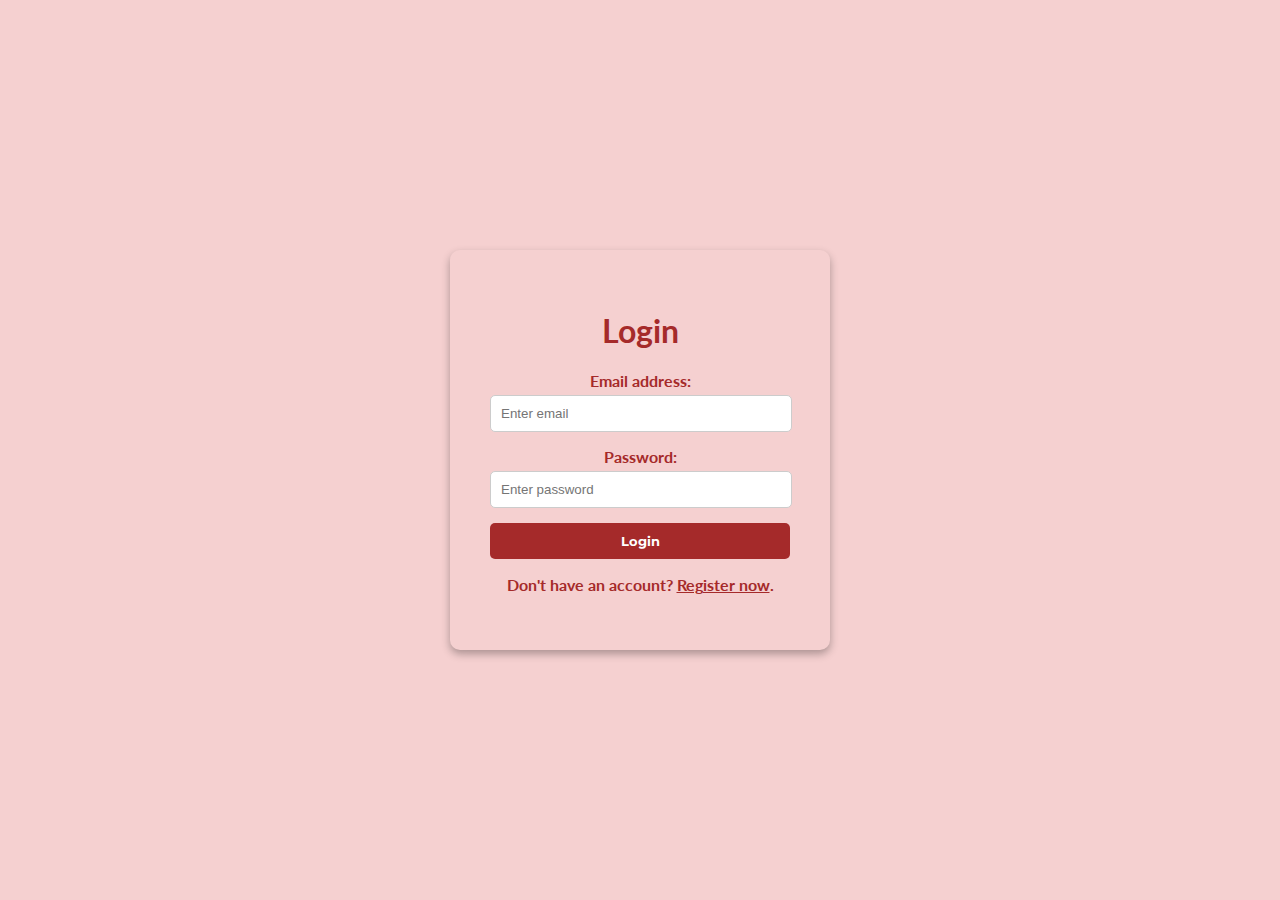
<file: KeyPlate/home.html>
<!DOCTYPE html>
<html lang="en">
  <head>
    <meta charset="UTF-8" />
    <meta name="viewport" content="width=device-width, initial-scale=1.0" />
    <title>KeyPlate</title>
    <link rel="stylesheet" href="styles.css" />
    <link
      href="https://fonts.googleapis.com/css2?family=Montserrat:wght@400;700&family=Lato&display=swap"
      rel="stylesheet"
    />
  </head>
  <body>
    <nav>
      <h1>KeyPlate</h1>
      <ul>
        <li><a href="#" id="homeLink">Home</a></li>
        <li><a href="#" id="favoritesLink">Favorites</a></li>
        <li><a href="#" id="logoutLink">Logout</a></li>
      </ul>
    </nav>
    <div class="search-container">
      <form id="recipeForm">
        <label for="mainIngredient">Enter Main Ingredient:</label>
        <input type="text" id="mainIngredient" name="mainIngredient" required />
        <button type="submit">Search</button>
      </form>
    </div>
    <div id="recipeContainer" class="recipe-container"></div>
    <div
      id="favoritesContainer"
      class="recipe-container"
      style="display: none"
    ></div>

    <div id="cardContainer">
      <div class="recipe-card">
        <h2></h2>
        <p><b>Ingredients:</b></p>
        <ul></ul>
        <p><b>Instructions:</b></p>
        <p></p>
        <button class="close">Close</button>
      </div>
    </div>

    <script src="scripts.js"></script>
  </body>
</html>
</file>
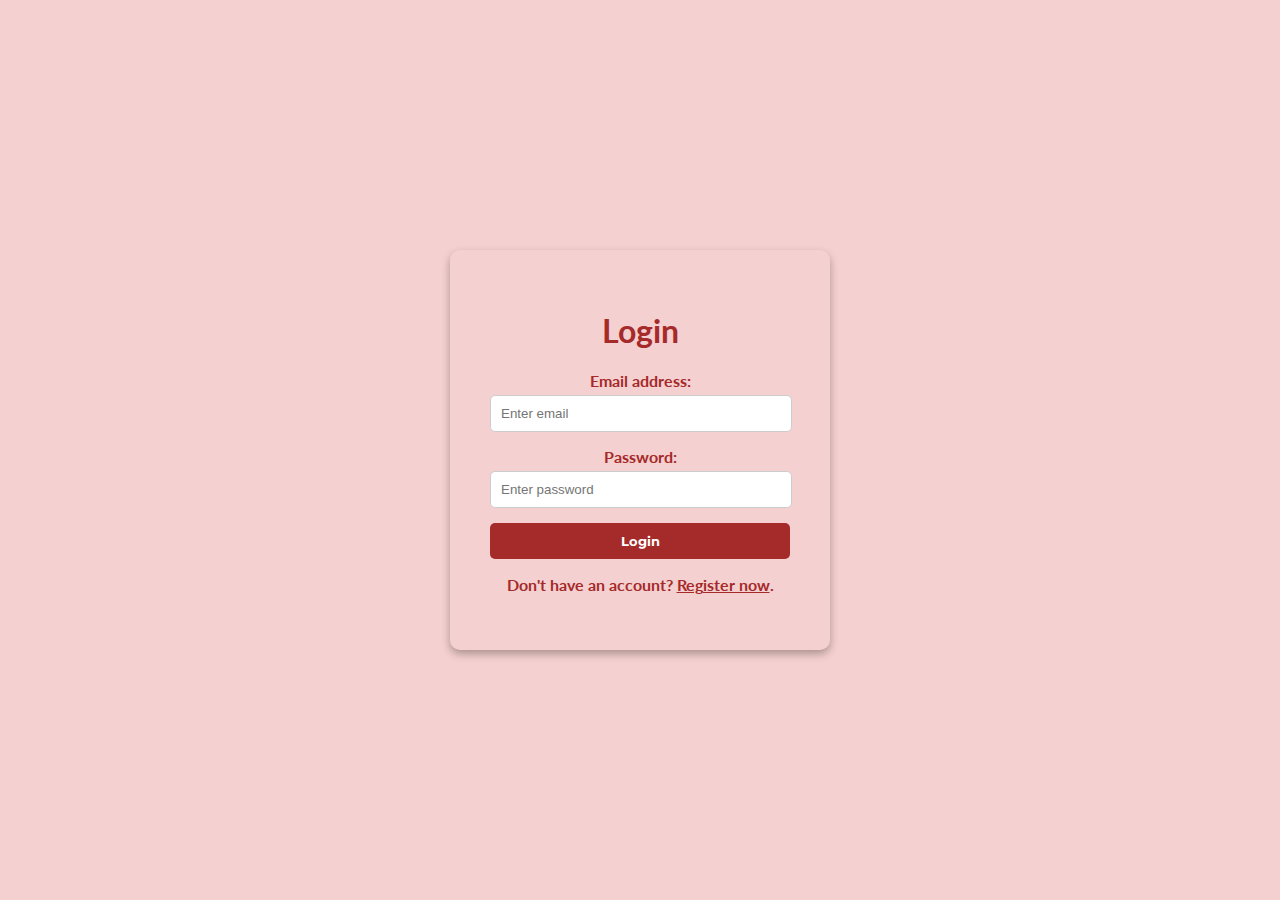
<file: KeyPlate/login.html>
<!DOCTYPE html>
<html lang="en">
<head>
    <meta charset="UTF-8">
    <meta name="viewport" content="width=device-width, initial-scale=1.0">
    <title>Login</title>
    <link rel="stylesheet" href="formstyles.css">
    <link href="https://fonts.googleapis.com/css2?family=Montserrat:wght@400;700&family=Lato&display=swap" rel="stylesheet">
</head>
<body>
    <div class="form-container">
        <div class="form-box">
            <h1>Login</h1>
            <form id="loginForm">
                <label for="email">Email address:</label>
                <input type="email" id="email" name="email" placeholder="Enter email" required>
                <span class="error-message" id="email-error"></span>
                <label for="password">Password:</label>
                <input type="password" id="password" name="password" placeholder="Enter password" required>
                <span class="error-message" id="password-error"></span>
                <button type="button" onclick="submitLogin()">Login</button>
            </form>
            <p>Don't have an account? <a href="register.html">Register now</a>.</p>
        </div>
    </div>
    <script src="forms.js"></script>
</body>
</html>
</file>
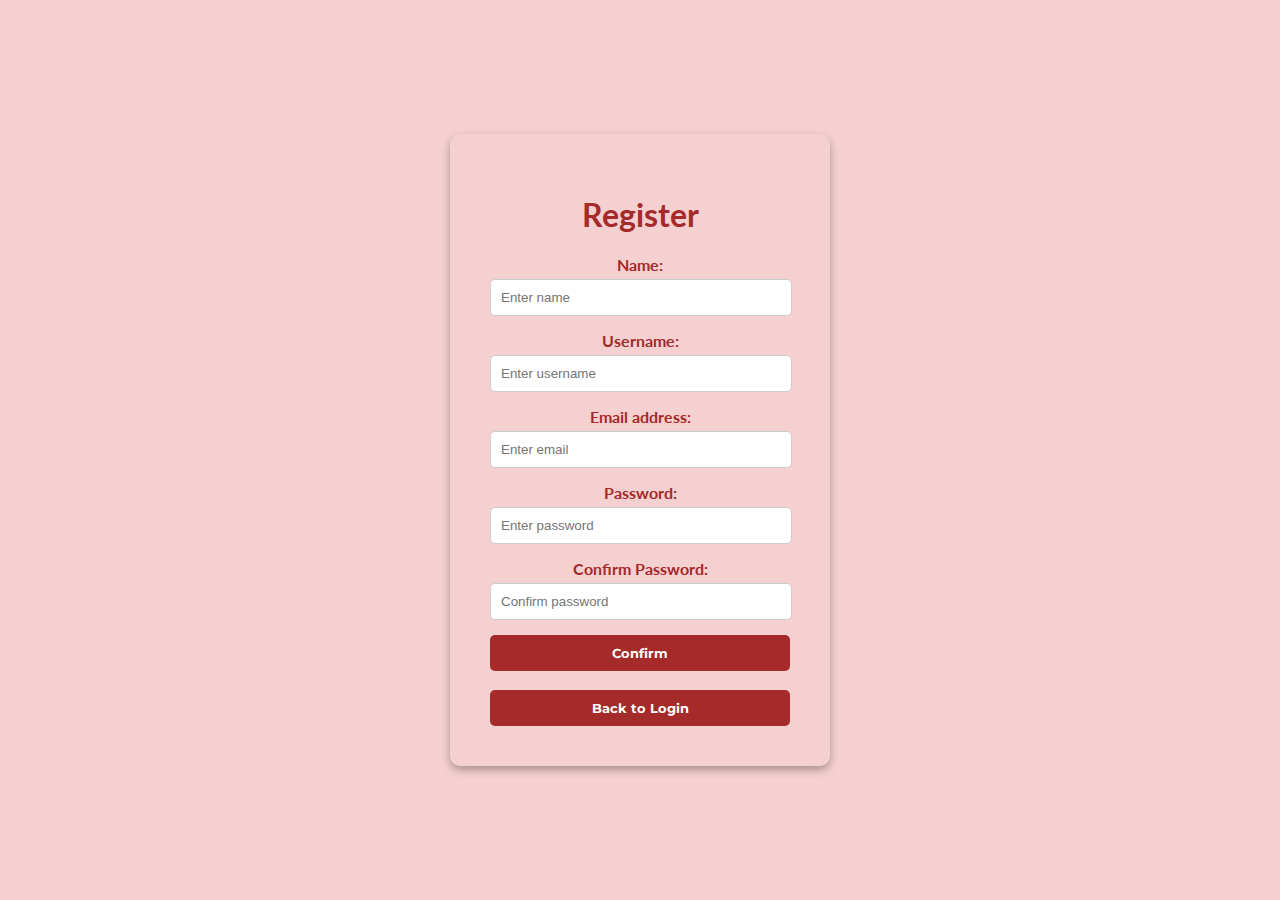
<file: KeyPlate/register.html>
<!DOCTYPE html>
<html lang="en">
<head>
    <meta charset="UTF-8">
    <meta name="viewport" content="width=device-width, initial-scale=1.0">
    <title>Register</title>
    <link rel="stylesheet" href="formstyles.css">
    <link href="https://fonts.googleapis.com/css2?family=Montserrat:wght@400;700&family=Lato&display=swap" rel="stylesheet">
</head>
<body>
    <div class="form-container">
        <div class="form-box">
            <h1>Register</h1>
            <form id="registerForm">
                <label for="name">Name:</label>
                <input type="text" id="name" name="name" placeholder="Enter name" required>
                <span class="error-message" id="name-error"></span>
                <label for="username">Username:</label>
                <input type="text" id="username" name="username" placeholder="Enter username" required>
                <span class="error-message" id="username-error"></span>
                <label for="email">Email address:</label>
                <input type="email" id="email" name="email" placeholder="Enter email" required>
                <span class="error-message" id="register-email-error"></span>
                <label for="password">Password:</label>
                <input type="password" id="password" name="password" placeholder="Enter password" required>
                <span class="error-message" id="register-password-error"></span>
                <label for="confirm-password">Confirm Password:</label>
                <input type="password" id="confirm-password" name="confirm-password" placeholder="Confirm password" required>
                <span class="error-message" id="confirm-password-error"></span>
                <button type="button" onclick="submitRegister()">Confirm</button>
            </form>
            <br>
            <button onclick="location.href='login.html'">Back to Login</button>
        </div>
    </div>
    <script src="forms.js"></script>
</body>
</html>
</file>
<file: KeyPlate/styles.css>
body,
html {
  margin: 0;
  padding: 0;
  height: 100%;
  font-family: "Lato", sans-serif;
  background-color: #f5d0d0;
  color: #333;
}

nav {
  background-color: brown;
  color: #fff;
  padding: 2px;
  text-align: center;
  font-family: "Montserrat", sans-serif;
  font-weight: 700;
}

nav ul {
  list-style: none;
  margin: 0;
  padding: 0;
  display: flex;
  justify-content: center;
}

nav li {
  margin: 0 15px;
}

nav a {
  color: #fff;
  text-decoration: none;
  font-weight: 400;
}

.search-container {
  position: sticky;
  top: 0;
  background-color: #f4b8b8;
  padding: 10px;
  box-shadow: 0 2px 4px rgba(0, 0, 0, 0.1);
}

form {
  display: flex;
  justify-content: center;
  align-items: center;
}

label {
  font-family: "Montserrat", sans-serif;
  font-weight: 400;
  color: brown;
  margin-right: 10px;
}

input {
  padding: 10px;
  margin-right: 10px;
  border: 1px solid #ccc;
  border-radius: 5px;
}

button {
  padding: 10px 20px;
  background-color: brown;
  color: #fff;
  border: none;
  border-radius: 5px;
  cursor: pointer;
  font-family: "Montserrat", sans-serif;
  font-weight: 700;
}

button:hover {
  background-color: #555;
}

.recipe-container {
  display: flex;
  flex-wrap: wrap;
  justify-content: center;
  padding: 20px;
}

.recipe {
  border: 1px solid #ddd;
  padding: 20px;
  margin: 10px;
  border-radius: 10px;
  background: #efe5e5;
  box-shadow: 0 4px 8px rgba(0, 0, 0, 0.1);
  text-align: center;
  width: 300px;
  box-sizing: border-box;
  position: relative;
}

.recipe img {
  max-width: 100%;
  height: auto;
  border-radius: 5px;
}

.buttons {
  margin-top: 10px;
}

button.option {
  margin: 5px;
}

.recipe .dots {
  position: absolute;
  top: 10px;
  right: 10px;
  cursor: pointer;
}

.recipe .dropdown {
  display: none;
  position: absolute;
  top: 30px;
  right: 10px;
  background: #fff;
  border: 1px solid #ddd;
  border-radius: 5px;
  box-shadow: 0 4px 8px rgba(0, 0, 0, 0.1);
}

.recipe .dropdown button {
  background: none;
  border: none;
  padding: 10px;
  cursor: pointer;
  width: 100%;
  text-align: left;
}

#cardContainer {
  display: none;
  position: fixed;
  top: 0;
  left: 0;
  width: 100%;
  height: 100%;
  background-color: rgba(0, 0, 0, 0.5);
  justify-content: center;
  align-items: center;
  z-index: 999;
}

.recipe-card {
  position: relative;
  background-color: #efe5e5;
  padding: 20px;
  border-radius: 5px;
  box-shadow: 0px 4px 8px rgba(0, 0, 0, 0.2);
  width: 80%;
  max-width: 500px;
  max-height: 80%;
  overflow-y: auto;
}

.close {
  position: absolute;
  top: 10px;
  right: 10px;
  cursor: pointer;
}
</file>
<file: KeyPlate/formstyles.css>
body,
html {
  margin: 0;
  padding: 0;
  height: 100%;
  font-family: "Lato", sans-serif;
  color: brown;
  background-color: #f5d0d0;
  display: flex;
  justify-content: center;
  align-items: center;
}

.form-container {
  width: 100%;
  height: 100%;
  display: flex;
  justify-content: left;
  align-items: center;
  background-color: #f5d0d0;
  font-weight: bold;
}

.form-box {
  padding: 40px;
  border-radius: 10px;
  box-shadow: 0 4px 8px rgba(0, 0, 0, 0.3);
  text-align: center;
  width: 300px;
}

.form-box input {
  width: calc(100% - 20px);
  padding: 10px;
  margin-top: 5px;
  margin-bottom: 15px;
  border: 1px solid #ccc;
  border-radius: 5px;
}

.form-box button {
  width: 100%;
  padding: 10px;
  background-color: brown;
  color: #fff;
  border: none;
  border-radius: 5px;
  font-family: "Montserrat", sans-serif;
  font-weight: 700;
  cursor: pointer;
}

.form-box button:hover {
  background-color: brown;
}

.form-box h1,
.form-box label,
.form-box a {
  color: brown;
}

.form-box a:hover {
  text-decoration: underline;
}
</file>
